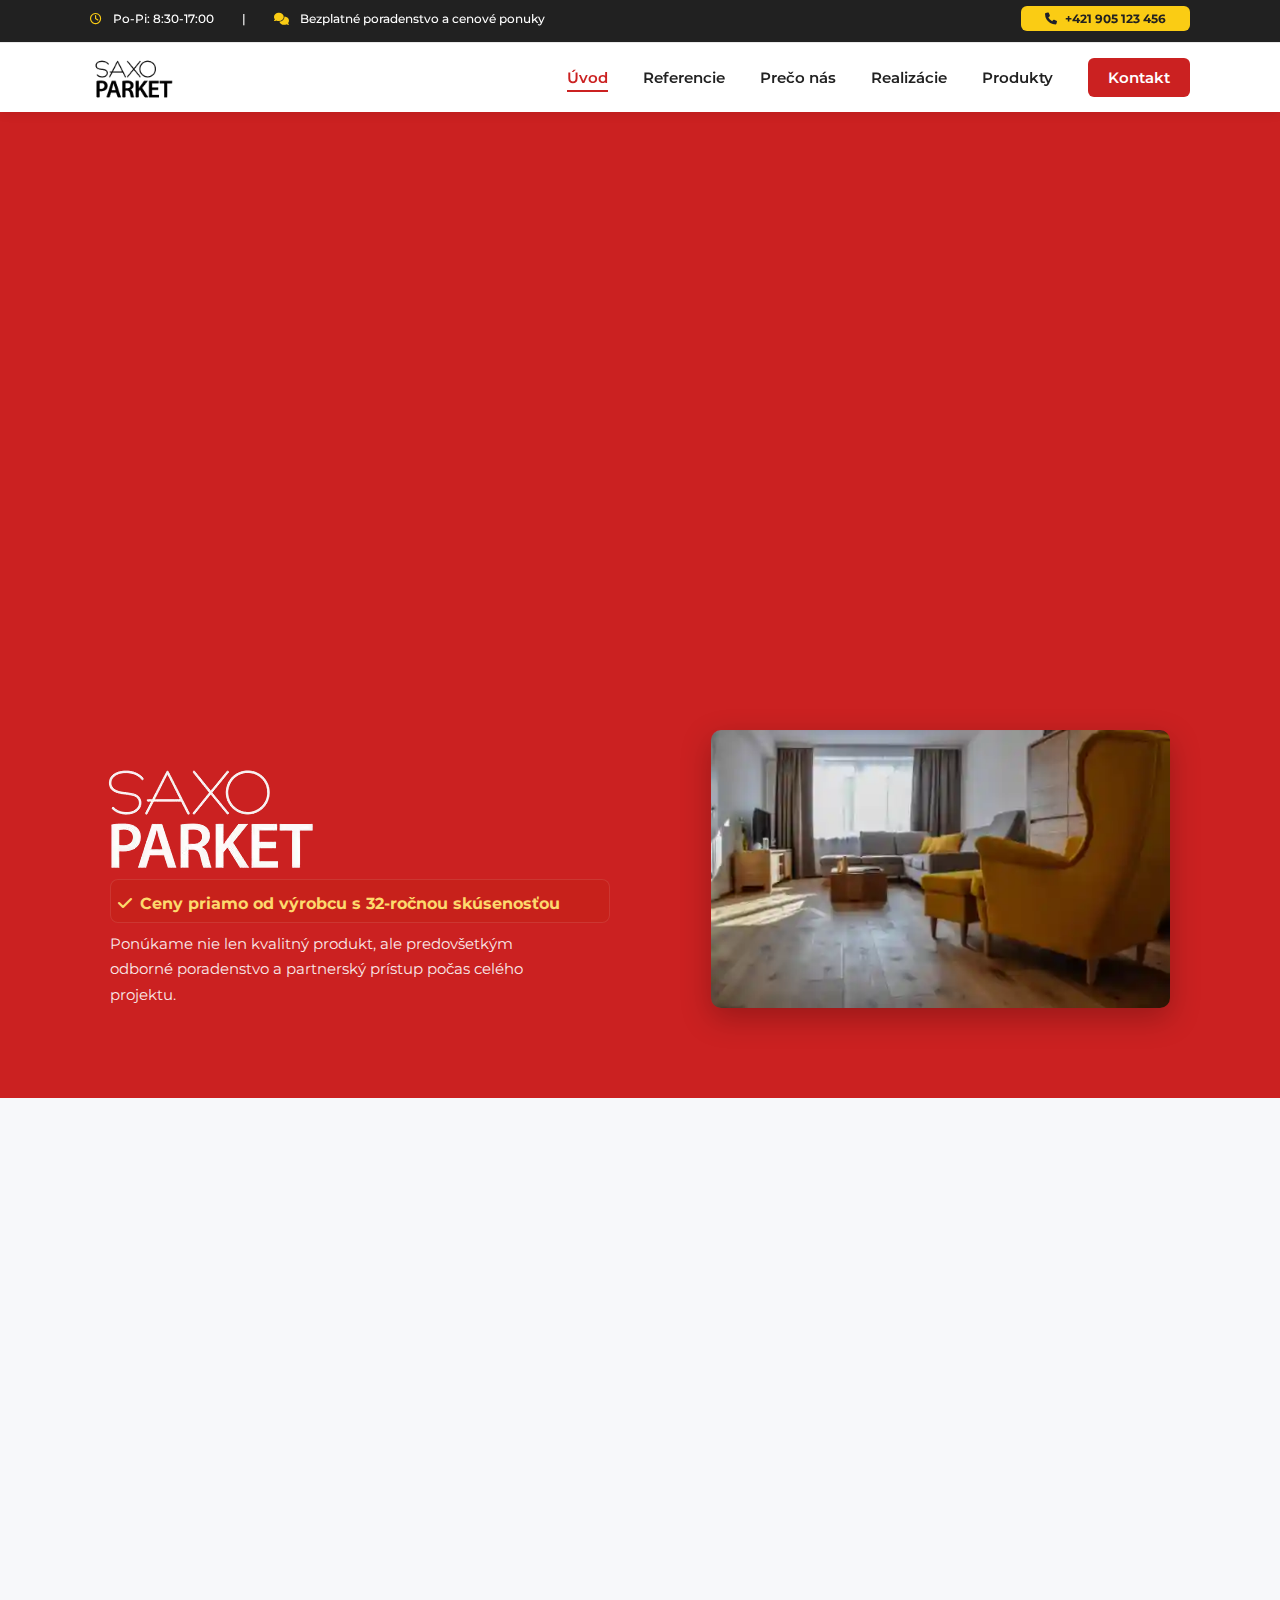
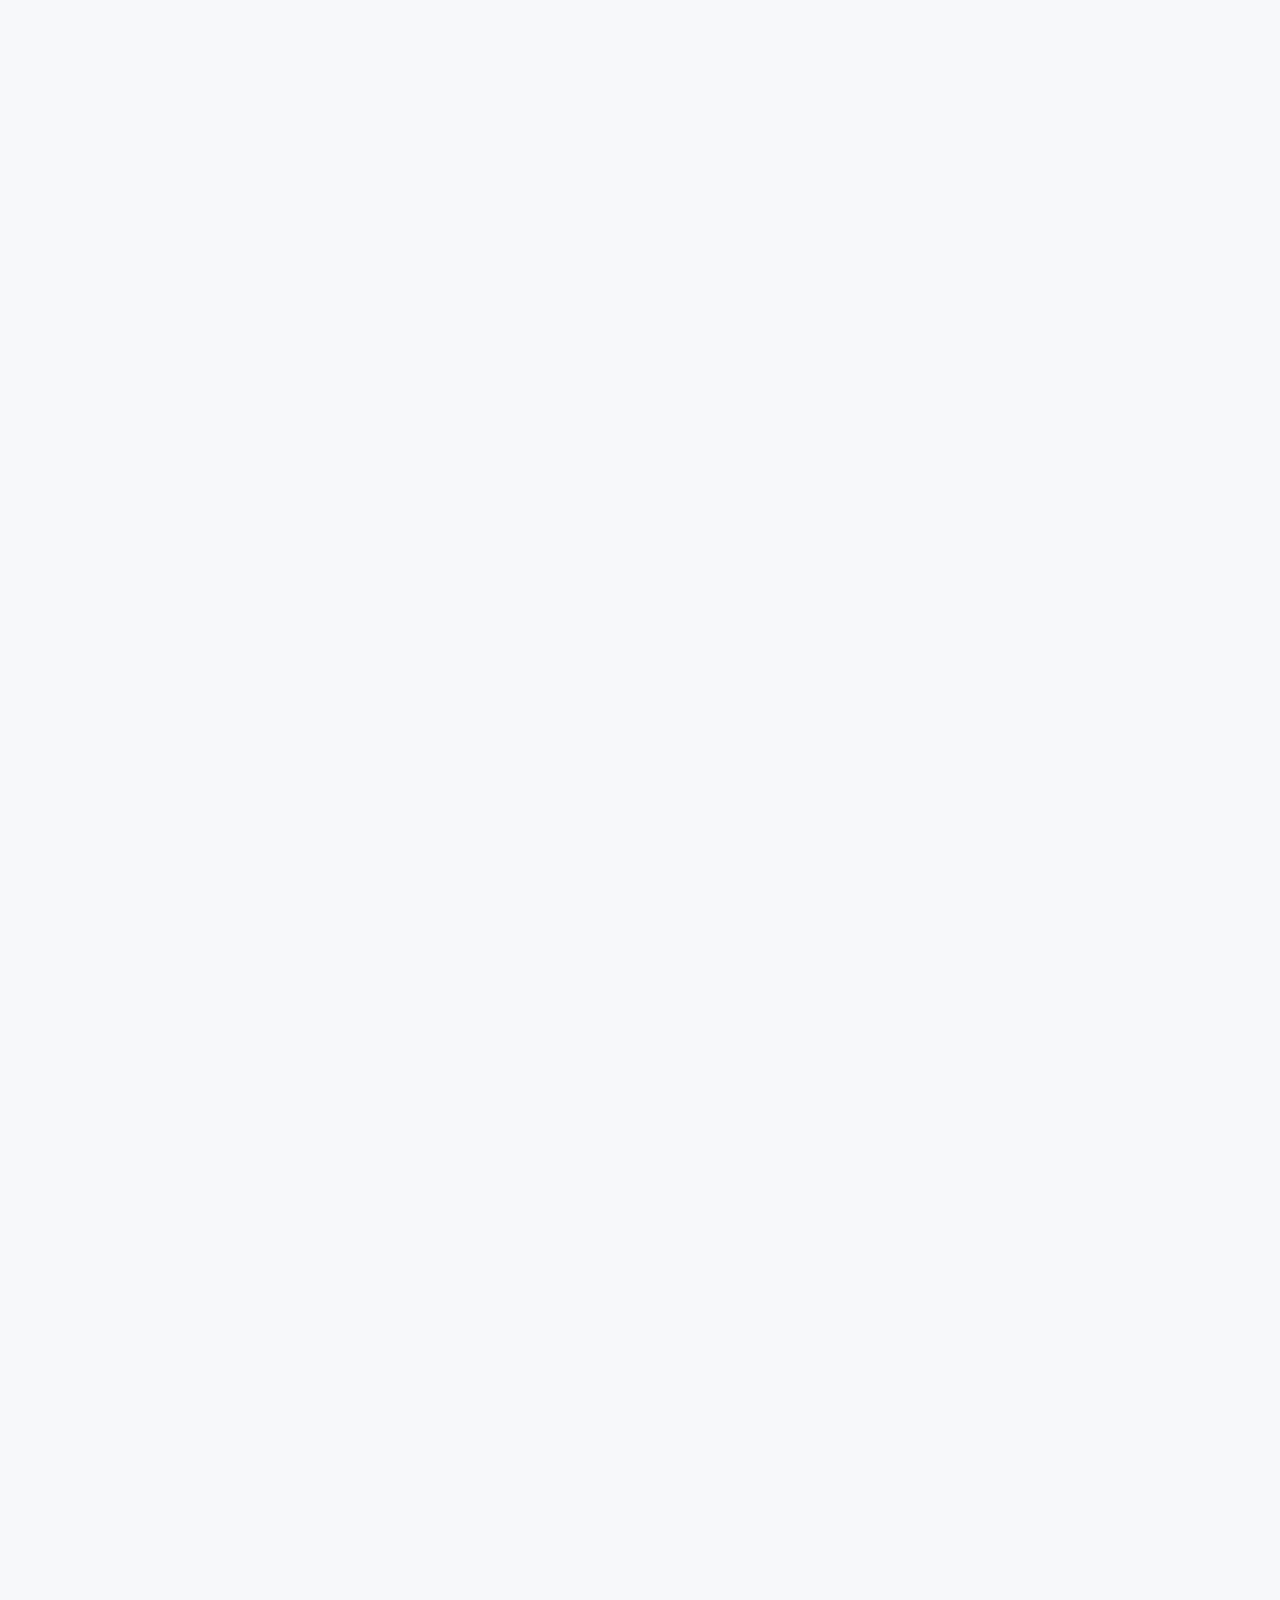
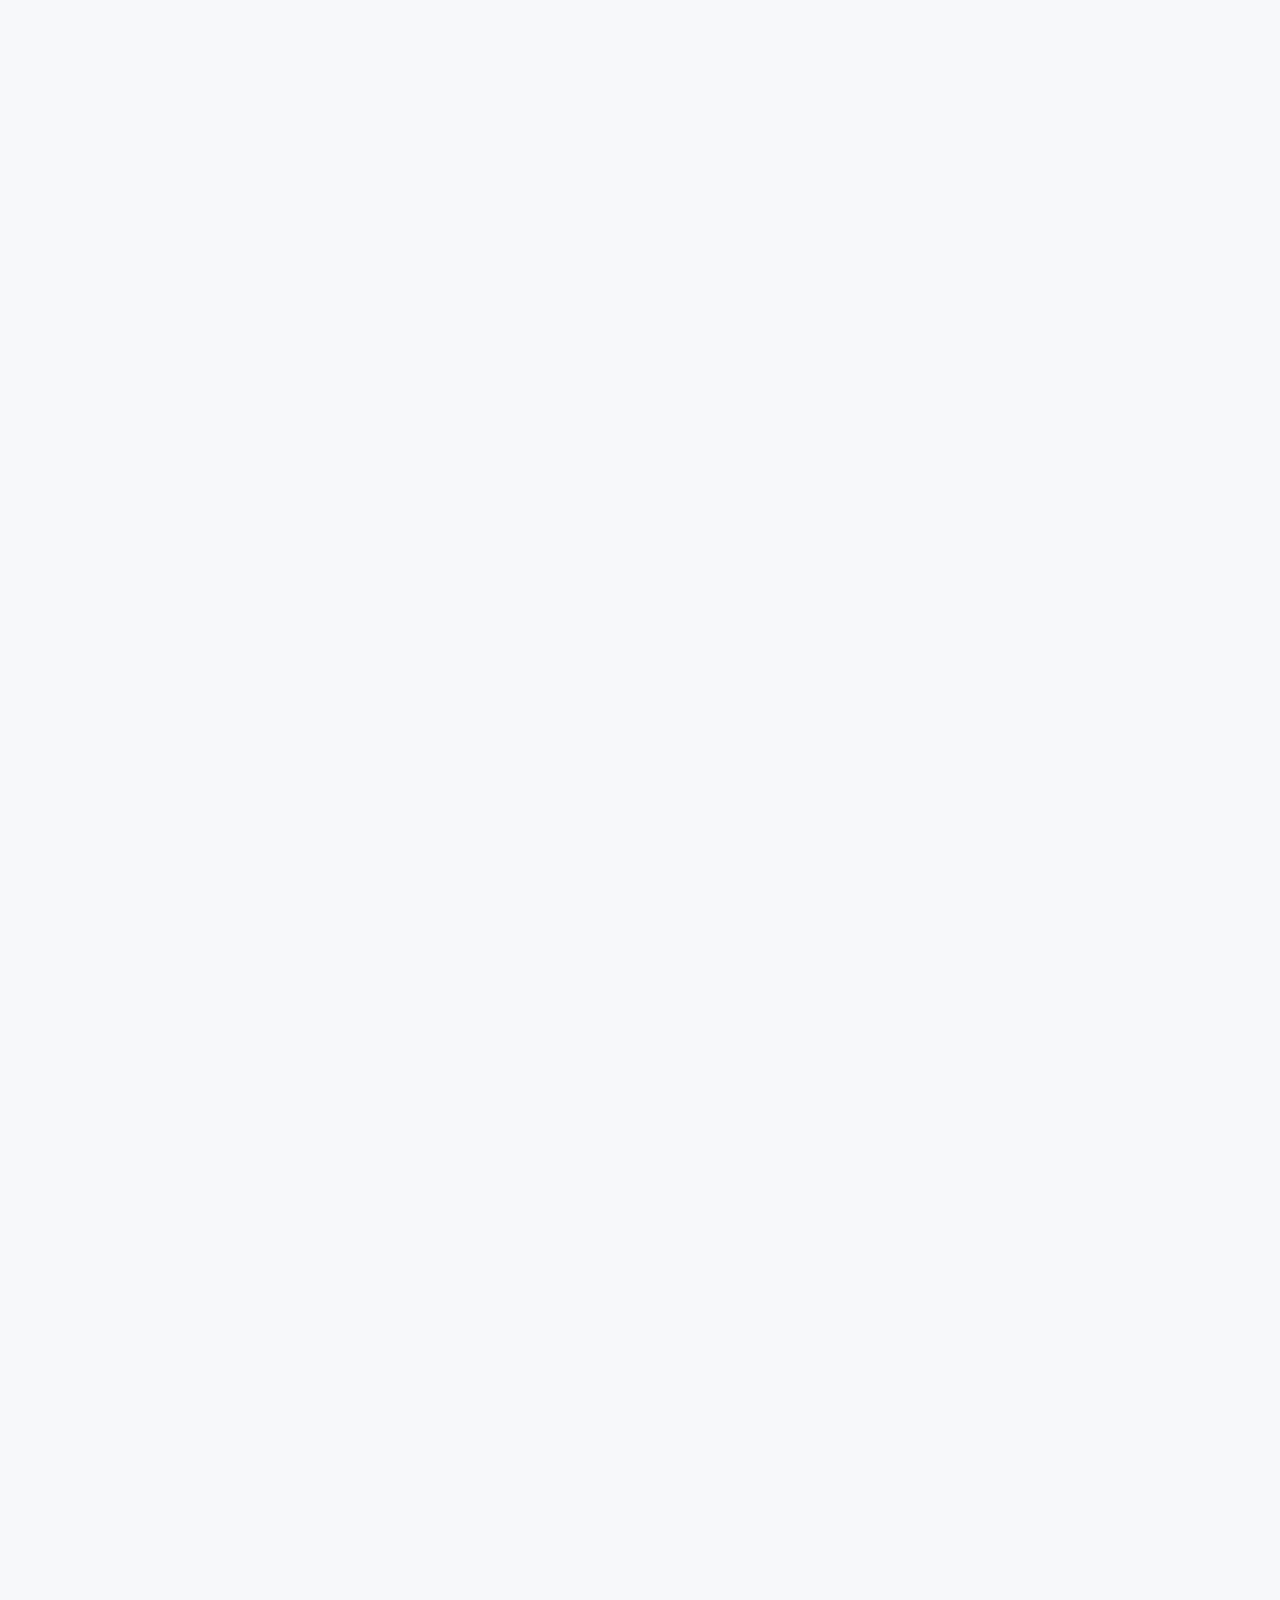
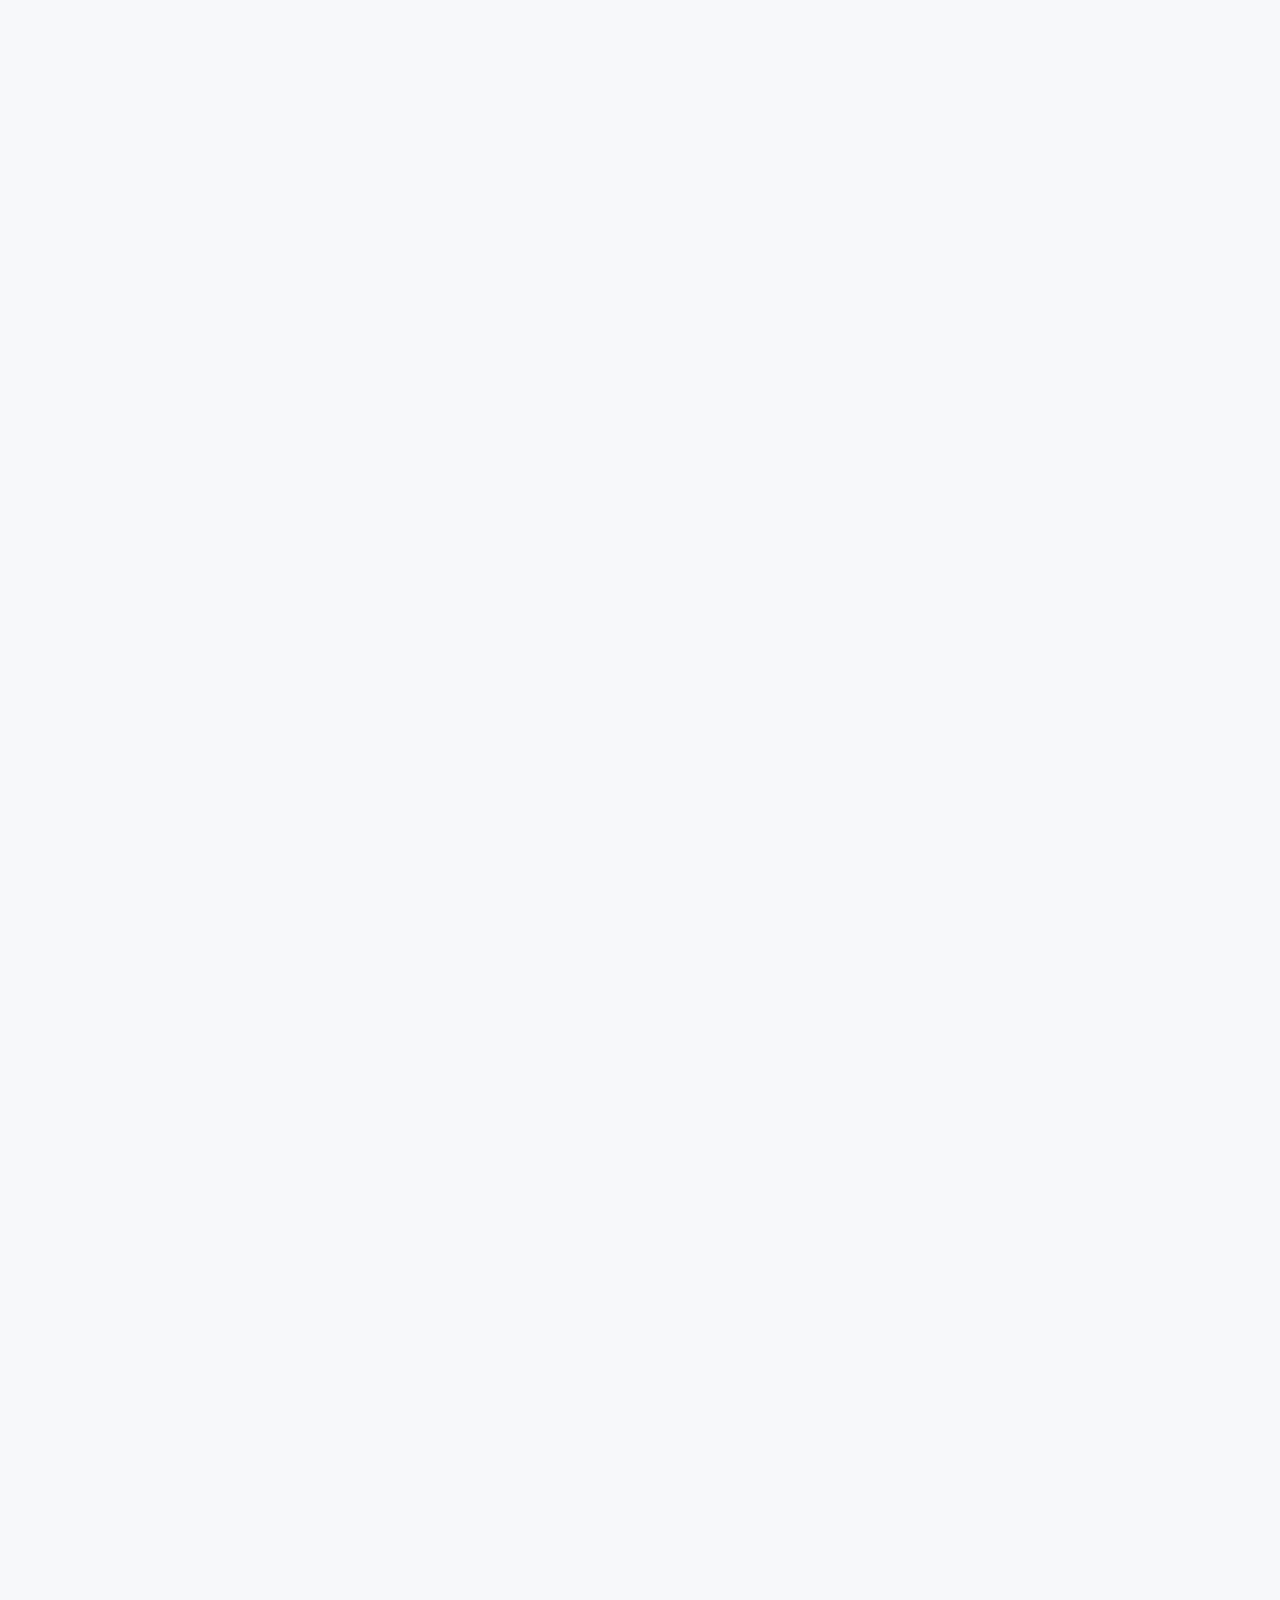
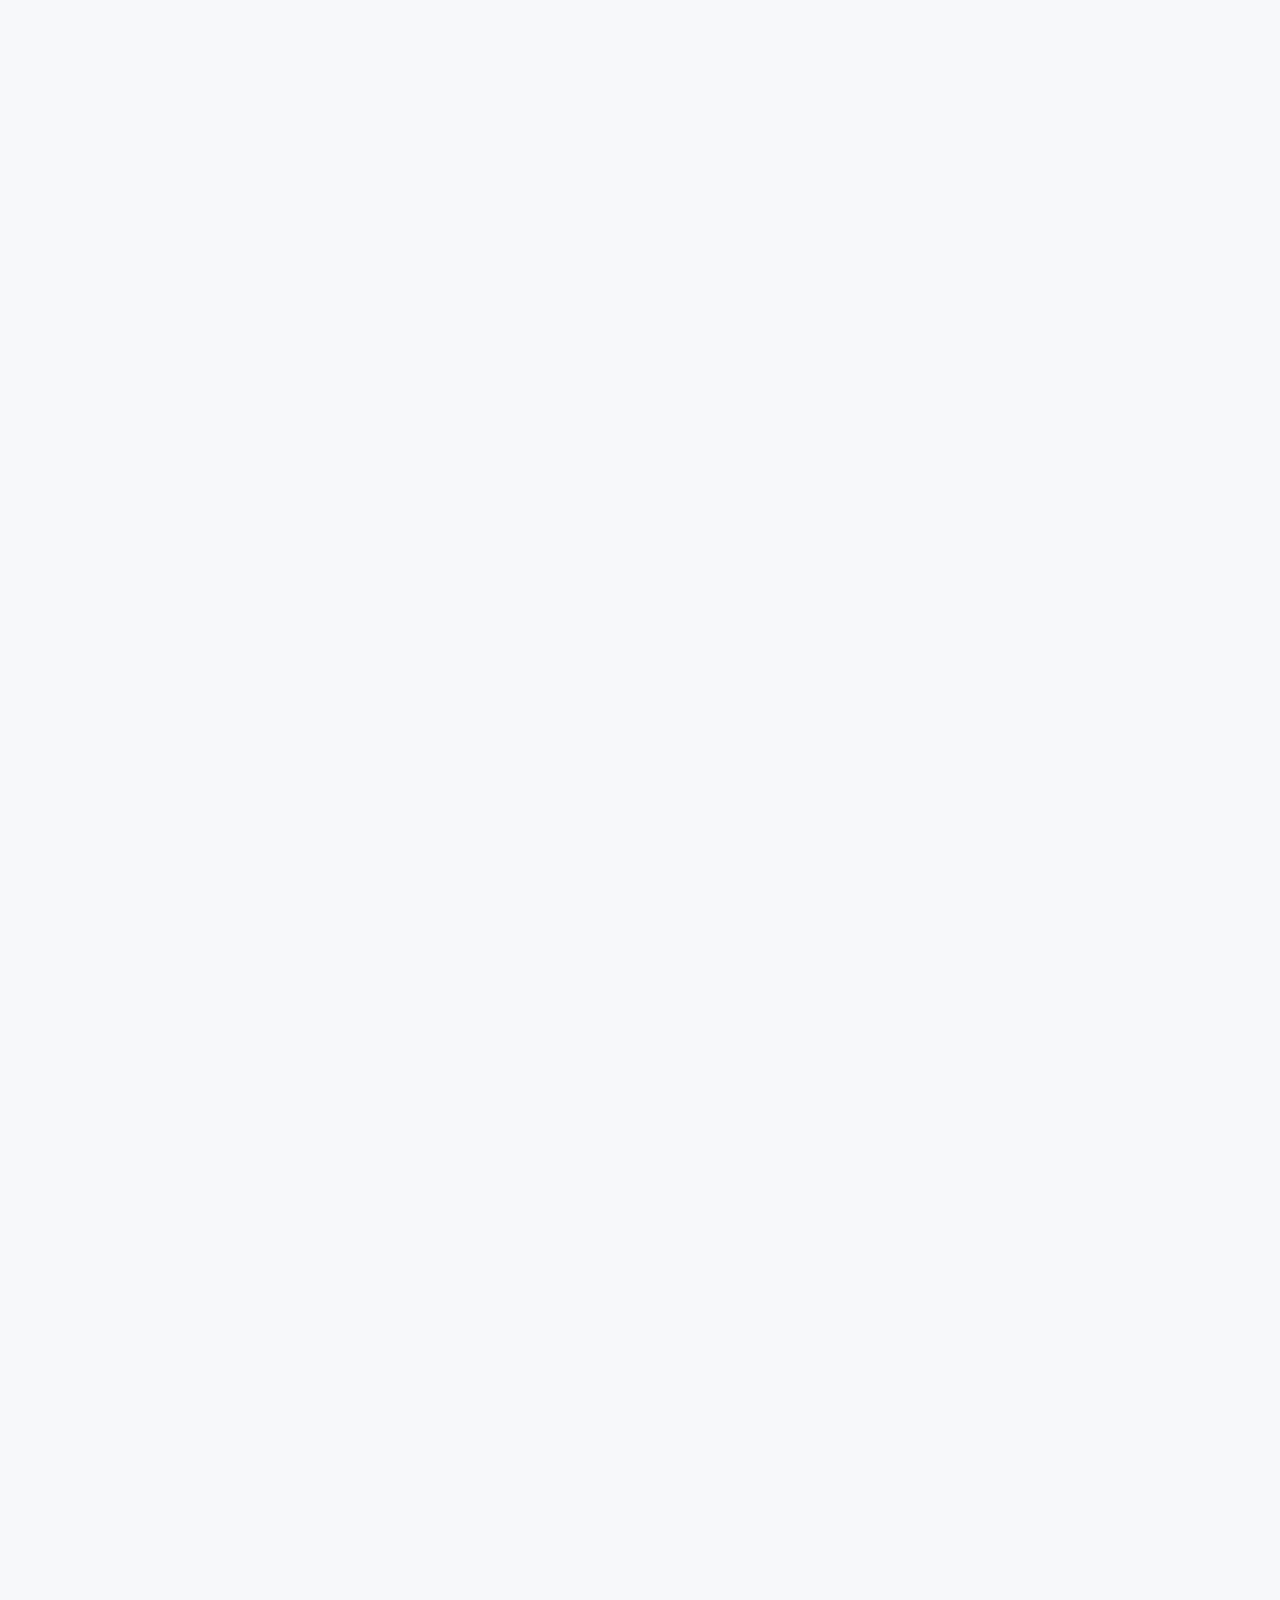
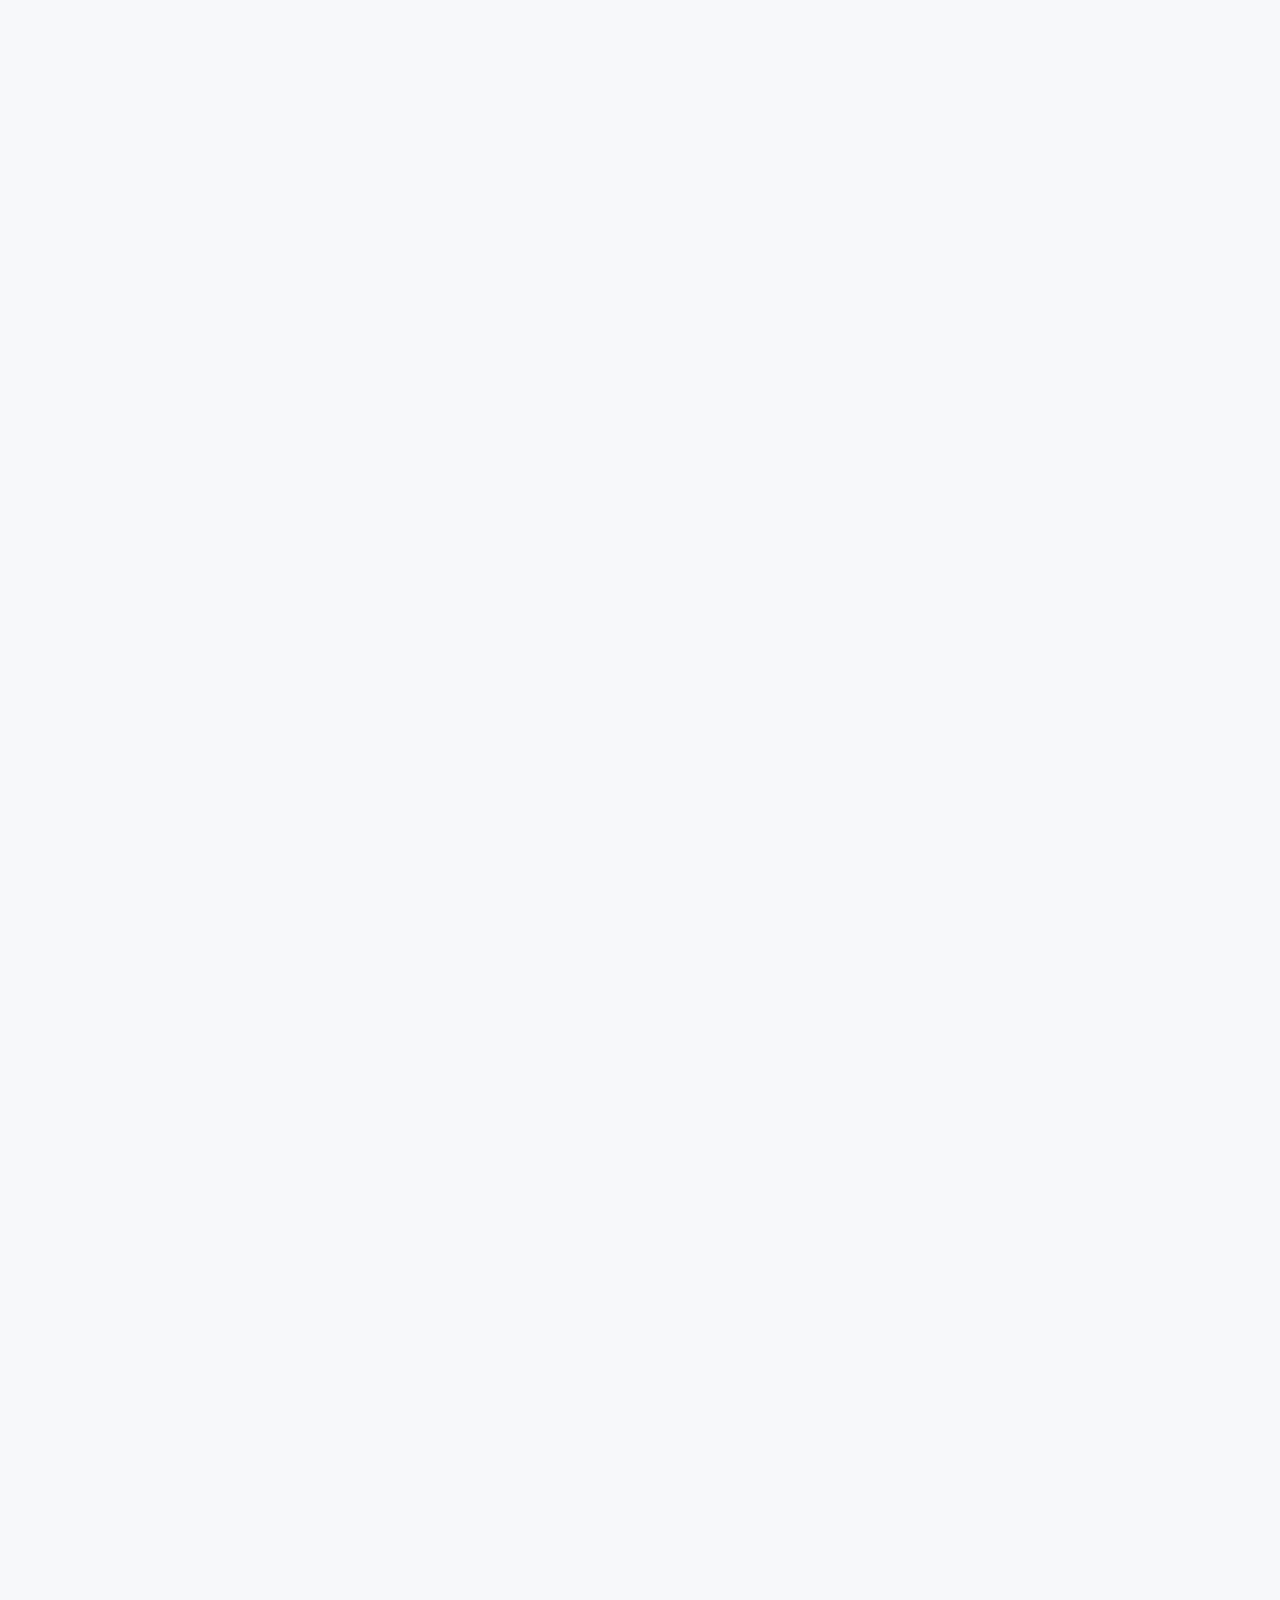
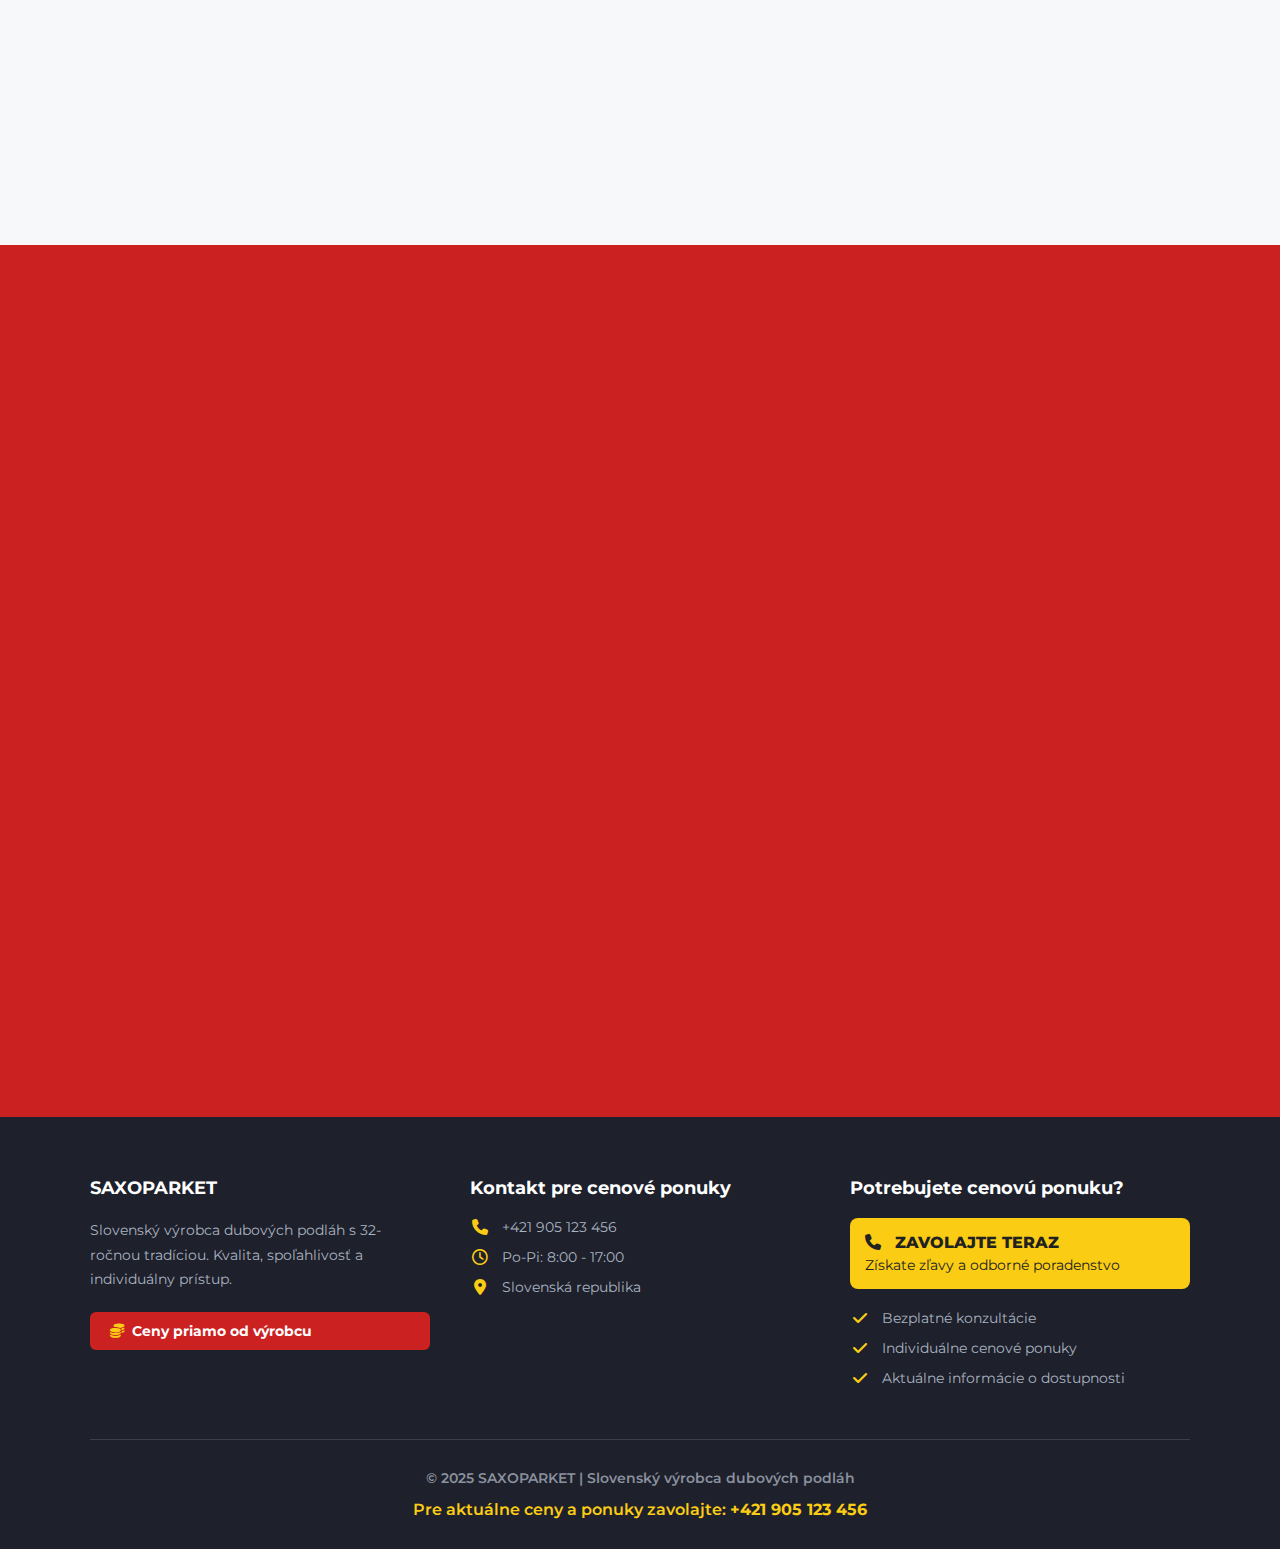
<file: index.html>
<!DOCTYPE html>
<html lang="sk">

<head>
    <meta charset="UTF-8">
    <meta name="viewport" content="width=device-width, initial-scale=1.0">
    <title>Najkvalitnejšie Dubové Podlahy</title>

    <link rel="stylesheet" href="style.css">

    <link rel="preconnect" href="https://fonts.googleapis.com">
    <link rel="preconnect" href="https://fonts.gstatic.com" crossorigin>
    <link rel="preconnect" href="https://cdnjs.cloudflare.com">
    <link rel="preload" fetchpriority="high" as="image" href="/Images/Global/saxo-removebg-preview.webp" type="image/webp">
    <link rel="preload" as="style" href="https://fonts.googleapis.com/css2?family=Montserrat:wght@400;500;600;700;800&display=swap">
    <link rel="stylesheet" href="https://fonts.googleapis.com/css2?family=Montserrat:wght@400;500;600;700;800&display=swap" media="print" onload="this.media='all'">
    <noscript><link rel="stylesheet" href="https://fonts.googleapis.com/css2?family=Montserrat:wght@400;500;600;700;800&display=swap"></noscript>

    <link rel="preload" as="style" href="https://cdnjs.cloudflare.com/ajax/libs/font-awesome/6.5.2/css/all.min.css">
    <link rel="stylesheet" href="https://cdnjs.cloudflare.com/ajax/libs/font-awesome/6.5.2/css/all.min.css" media="print" onload="this.media='all'">
    <noscript><link rel="stylesheet" href="https://cdnjs.cloudflare.com/ajax/libs/font-awesome/6.5.2/css/all.min.css"></noscript>
    <script src="https://identity.netlify.com/v1/netlify-identity-widget.js"></script>
 
</head>

<body>
    <div class="elfsight-app-ab54351c-c951-4654-9e65-296dd9f4c442" data-elsfight-app-lazy></div>
    <header class="site-header">
        <div class="top-bar">
            <div class="container">
                <div class="top-bar-left">
                    <span><i class="fa-regular fa-clock"></i> Po-Pi: 8:30-17:00</span>
                    <span>|</span>
                    <span><i class="fa-solid fa-comments"></i> Bezplatné poradenstvo a cenové ponuky</span>
                </div>
                <div class="top-bar-right">
                    <a href="tel:+421905123456" class="btn-phone-top phone">
                        <i class="fa-solid fa-phone phone-icon"></i> +421 905 123 456
                    </a>
                </div>
            </div>
        </div>
        <nav class="navbar">
            <div class="container nav-container">
                <a href="#" class="nav-logo">
                    <img src="/Images/Global/logoTmave.webp" alt="Logo firmy">
                </a>
                <ul class="nav-menu">
                     <li class="nav-header-image">
                      <a href="#"><img src="/Images/Global/logoCervene.webp" alt="Logo firmy v menu"></a>
                   </li>
                    <li class="nav-item"><a href="#hero-section" class="nav-link">Úvod</a></li>
                    <li class="nav-item"><a href="#testimonials" class="nav-link">Referencie</a></li>
                    <li class="nav-item"><a href="#why-us" class="nav-link">Prečo nás</a></li>
                    <li class="nav-item"><a href="#realizations" class="nav-link">Realizácie</a></li>
                    <li class="nav-item"><a href="#products" class="nav-link">Produkty</a></li>
                    <li class="nav-item"><a href="#final-cta" class="nav-link nav-link-cta">Kontakt</a></li>
                </ul>
                <button class="hamburger">
                    <span class="bar"></span>
                    <span class="bar"></span>
                    <span class="bar"></span>
                </button>
            </div>
        </nav>
    </header>

    <main>
        <section class="hero-section" id="hero-section">
            <div class="container">
                <div class="hero-logo">
                    <img src="/Images/Global/LogoSK.webp" alt="Logo firmy">
                </div>
                <h1>NAJKVALITNEJŠIE DUBOVÉ PODLAHY</h1>
                <p class="subtitle">Priamo od slovenského výrobcu s 32-ročnou tradíciou</p>
                <p class="description">Získajte aktuálne ceny a individuálnu ponuku priamo od výrobcu. Zavolajte nám pre najlepšie podmienky a odborné poradenstvo.</p>
                <div class="cta-box">
                    <p class="cta-title">ZAVOLAJTE PRE AKTUÁLNE CENY</p>
                    <p class="cta-subtitle">Získate cenovú ponuku na mieru a najnovšie informácie o dostupnosti</p>
                    <a href="tel:+421905123456" class="btn-phone-main">
                        <i class="fa-solid fa-phone"></i> +421 905 123 456
                    </a>
                </div>
                <div class="hero-bottom-content">
                    <div class="hero-bottom-left">
                        <div class="hero-company-logo">
                            <img src="/Images/Global/saxo-removebg-preview.webp" alt="Logo Saxo Parket">
                        </div>
                        <ul class="hero-list">
                            <li><i class="fa-solid fa-check"></i>Ceny priamo od výrobcu s 32-ročnou skúsenosťou</li>
                        </ul>
                        <p>Ponúkame nie len kvalitný produkt, ale predovšetkým odborné poradenstvo a partnerský prístup počas celého projektu.</p>
                    </div>
                    <div class="hero-bottom-right">
                        <img src="/Images/Global/sedacka.webp" alt="Obývacia izba s dubovou podlahou">
                    </div>
                </div>
            </div>
        </section>

        <section id="testimonials">
            <div class="container">
                <div class="section-tag yellow-tag fade-in-element">5-hviezdičkové hodnotenia</div>
                <h2 class="fade-in-element">Prečo nás zákazníci volajú?</h2>
                <p class="section-subtitle fade-in-element">Prečítajte si skúsenosti našich klientov s cenovými ponukami a poradenstvom.</p>
                <div class="info-alert fade-in-element">
                    <i class="fa-solid fa-phone testimonials-phone"></i> <p>Aj vy môžete získať individuálnu cenovú ponuku a odborné poradenstvo.</p>
                </div>
                <div class="testimonials-grid">
                    <div class="testimonial-card highlighted fade-in-element">
                        <div class="stars"><i class="fa-solid fa-star"></i><i class="fa-solid fa-star"></i><i class="fa-solid fa-star"></i><i class="fa-solid fa-star"></i><i class="fa-solid fa-star"></i></div>
                        <p class="testimonial-text">"Zavolal som pre cenovú ponuku a dostal perfektné poradenstvo. Ceny priamo od výrobcu sú skvelé!"</p>
                        <p class="testimonial-author">- Peter Novák</p>
                    </div>
                    <div class="testimonial-card highlighted fade-in-element">
                        <div class="stars"><i class="fa-solid fa-star"></i><i class="fa-solid fa-star"></i><i class="fa-solid fa-star"></i><i class="fa-solid fa-star"></i><i class="fa-solid fa-star"></i></div>
                        <p class="testimonial-text">"Odborné poradenstvo po telefóne mi veľmi pomohlo. Krásne dubové podlahy za výhodnú cenu."</p>
                        <p class="testimonial-author">- Mária Slobodová</p>
                    </div>
                    <div class="testimonial-card highlighted fade-in-element">
                        <div class="stars"><i class="fa-solid fa-star"></i><i class="fa-solid fa-star"></i><i class="fa-solid fa-star"></i><i class="fa-solid fa-star"></i><i class="fa-solid fa-star"></i></div>
                        <p class="testimonial-text">"32 rokov skúseností sa pozná. Individuálna ponuka presne podľa mojich potrieb."</p>
                        <p class="testimonial-author">- Ján Kováč</p>
                    </div>
                    <div class="testimonial-card highlighted fade-in-element">
                        <div class="stars"><i class="fa-solid fa-star"></i><i class="fa-solid fa-star"></i><i class="fa-solid fa-star"></i><i class="fa-solid fa-star"></i><i class="fa-solid fa-star"></i></div>
                        <p class="testimonial-text">"Rýchla cenová ponuka, aktuálne ceny a profesionálny prístup. Veľmi spokojná"</p>
                        <p class="testimonial-author">- Anna Horváthová</p>
                    </div>
                    <div class="testimonial-card highlighted fade-in-element">
                        <div class="stars"><i class="fa-solid fa-star"></i><i class="fa-solid fa-star"></i><i class="fa-solid fa-star"></i><i class="fa-solid fa-star"></i><i class="fa-solid fa-star"></i></div>
                        <p class="testimonial-text">"Ceny priamo od výrobcu sú neprekonateľné. Odporúčam zavolať po aktuálne informácie."</p>
                        <p class="testimonial-author">- Tomáš Dvorák</p>
                    </div>
                    <div class="testimonial-card highlighted fade-in-element">
                        <div class="stars"><i class="fa-solid fa-star"></i><i class="fa-solid fa-star"></i><i class="fa-solid fa-star"></i><i class="fa-solid fa-star"></i><i class="fa-solid fa-star"></i></div>
                        <p class="testimonial-text">"Bezplatné poradenstvo po telefóne a kvalitný servis. Určite odporúčam."</p>
                        <p class="testimonial-author">- Eva Procházková</p>
                    </div>
                    <div class="testimonial-card highlighted fade-in-element">
                        <div class="stars"><i class="fa-solid fa-star"></i><i class="fa-solid fa-star"></i><i class="fa-solid fa-star"></i><i class="fa-solid fa-star"></i><i class="fa-solid fa-star"></i></div>
                        <p class="testimonial-text">"Slovenská kvalita za skvelé ceny. Zavolajte si pre najlepšie podmienky!"</p>
                        <p class="testimonial-author">- Martin Čierny</p>
                    </div>
                    <div class="testimonial-card highlighted fade-in-element">
                        <div class="stars"><i class="fa-solid fa-star"></i><i class="fa-solid fa-star"></i><i class="fa-solid fa-star"></i><i class="fa-solid fa-star"></i><i class="fa-solid fa-star"></i></div>
                        <p class="testimonial-text">"Individuálna ponuka na mieru a aktuálne ceny. Krásne podlahy, ktoré vydržia roky."</p>
                        <p class="testimonial-author">- Zuzana Nováková</p>
                    </div>
                    <div class="testimonial-card highlighted fade-in-element">
                        <div class="stars"><i class="fa-solid fa-star"></i><i class="fa-solid fa-star"></i><i class="fa-solid fa-star"></i><i class="fa-solid fa-star"></i><i class="fa-solid fa-star"></i></div>
                        <p class="testimonial-text">"Partnerský prístup a kvalitný materiál. Cenová ponuka bola presne to, čo som potreboval."</p>
                        <p class="testimonial-author">- Michal Svoboda</p>
                    </div>
                     <div class="testimonial-card highlighted fade-in-element">
                        <div class="stars"><i class="fa-solid fa-star"></i><i class="fa-solid fa-star"></i><i class="fa-solid fa-star"></i><i class="fa-solid fa-star"></i><i class="fa-solid fa-star"></i></div>
                        <p class="testimonial-text">"Dubové podlahy sú nádherné. Aktuálne informácie o dostupnosti mi veľmi pomohli."</p>
                        <p class="testimonial-author">- Katarína Varga</p>
                    </div>
                </div>
                <div class="cta-box-red fade-in-element">
                    <h3>Chcete rovnakú spokojnosť?</h3>
                    <p>Zavolajte pre vašu individuálnu cenovú ponuku.</p>
                    <a href="tel:+421905123456" class="btn-phone-cta btn-phone-main">
                        <i class="fa-solid fa-phone"></i> +421 905 123 456
                    </a>
                </div>
            </div>
        </section>

        <section id="why-us">
            <div class="container">
                <div class="section-tag red-tag fade-in-element">32 rokov vo výrobe dubových podláh</div>
                <h2 class="fade-in-element">Prečo nás kontaktovať?</h2>
                <p class="section-subtitle fade-in-element">Získajte všetko, čo potrebujete pre váš projekt na jednom mieste.</p>
                <div class="info-banner-yellow fade-in-element">
                    <i class="fa-solid fa-phone info-phone"></i><p>Zavolajte pre aktuálne ceny a dostupnosť materiálu.</p>
                </div>
                <div class="features-grid">
                    <div class="feature-card fade-in-element">
                        <div class="feature-heading">
                            <div class="icon-background"><i class="fa-solid fa-coins"></i></div>
                            <h4>Aktuálne ceny priamo od výrobcu</h4>
                        </div>
                        <p class="feature-description">Získajte najlepšie ceny bez sprostredkovateľov. Zavolajte pre aktuálne cenové ponuky.</p>
                    </div>
                    <div class="feature-card fade-in-element">
                        <div class="feature-heading">
                            <div class="icon-background"><i class="fa-solid fa-clipboard-list"></i></div>
                            <h4>Individuálne cenové ponuky</h4>
                        </div>
                        <p class="feature-description">Cenová ponuka na mieru podľa vašich potrieb a rozsahu projektu.</p>
                    </div>
                    <div class="feature-card fade-in-element">
                        <div class="feature-heading">
                            <div class="icon-background"><i class="fa-solid fa-chalkboard-user"></i></div>
                            <h4>Odborné poradenstvo ZDARMA</h4>
                        </div>
                        <p class="feature-description">Bezplatné poradenstvo s expertom na dubové podlahy s 32-ročnou skúsenosťou.</p>
                    </div>
                    <div class="feature-card fade-in-element">
                        <div class="feature-heading">
                            <div class="icon-background"><i class="fa-solid fa-house-flag"></i></div>
                            <h4>Výroba na Slovensku</h4>
                        </div>
                        <p class="feature-description">Slovenský výrobca s tradíciou a kontrolou kvality každého kusu.</p>
                    </div>
                    <div class="feature-card fade-in-element">
                        <div class="feature-heading">
                            <div class="icon-background"><i class="fa-solid fa-phone"></i></div>
                            <h4>Aktuálne informácie o dostupnosti</h4>
                        </div>
                        <p class="feature-description">Zavolajte pre najnovšie informácie o dostupnosti materiálu a termínoch.</p>
                    </div>
                    <div class="feature-card fade-in-element">
                        <div class="feature-heading">
                            <div class="icon-background"><i class="fa-solid fa-ruler-combined"></i></div>
                            <h4>Výroba na mieru</h4>
                        </div>
                        <p class="feature-description">Možnosť výroby podľa špecifických požiadaviek - formát, povrch, odtieň.</p>
                    </div>
                </div>
                <div class="cta-box-red fade-in-element">
                    <h3>Potrebujete viac informácií?</h3>
                    <p>Zavolajte nám pre exkluzívne ceny a odborné poradenstvo.</p>
                    <a href="tel:+421905123456" class="btn-phone-cta btn-phone-main">
                        <i class="fa-solid fa-phone"></i> +421 905 123 456
                    </a>
                </div>
            </div>
        </section>

        <section id="realizations">
            <div class="container">
                <h2 class="fade-in-element">Naše realizácie</h2>
                <p class="section-subtitle fade-in-element">Pozrite si ukážky našich dokončených projektov</p>
                <div class="contact-banner fade-in-element">
                    <a href="tel:+421905123456">
                        <i class="fa-solid fa-phone realizations-phone"></i>
                        <p>Zavolajte pre bezplatnú obhliadku: <strong>+421 905 123 456</strong></p>
                    </a>
                </div>
                <div class="realizations-grid">
                    <div class="realization-card fade-in-element">
                        <img src="/Images/Realizacie/realizacia1.webp" loading="lazy" alt="Moderný obývací priestor">
                        <div class="card-content">
                            <h4>Moderný obývací priestor</h4>
                            <p>Dubové podlahy v priestrannom salóny</p>
                            <a href="tel:+421905123456" class="btn-card">Zavolať pre podobný projekt</a>
                        </div>
                    </div>
                    <div class="realization-card fade-in-element">
                        <img src="/Images/Realizacie/realizacia2.webp" loading="layz" alt=" Elegantná spálňa">
                        <div class="card-content">
                            <h4>Elegantná spálňa</h4>
                            <p>Tmavý dubový parketový s matným povrchom</p>
                            <a href="tel:+421905123456" class="btn-card">Zavolať pre podobný projekt</a>
                        </div>
                    </div>
                    <div class="realization-card fade-in-element">
                        <img src="/Images/Realizacie/realizacia3.webp" loading="lazy" alt="Priestranná kuchyňa">
                        <div class="card-content">
                            <h4>Priestranná kuchyňa</h4>
                            <p>Svetlé dubové podlahy odolné voči vode a vlhkosti</p>
                            <a href="tel:+421905123456" class="btn-card">Zavolať pre podobný projekt</a>
                        </div>
                    </div>
                    <div class="realization-card fade-in-element">
                        <img src="/Images/Realizacie/realizacia4.webp" loading="lazy" alt="Reprezentačná chodba">
                        <div class="card-content">
                            <h4>Reprezentačná chodba</h4>
                            <p>Klasický dubový parketový vzor s leskom</p>
                            <a href="tel:+421905123456" class="btn-card">Zavolať pre podobný projekt</a>
                        </div>
                    </div>
                    <div class="realization-card fade-in-element">
                        <img src="/Images/Realizacie/realizacia5.webp" loading="lazy" alt="Útulná jedáleň">
                        <div class="card-content">
                            <h4>Útulná jedáleň</h4>
                            <p>Masívny dubový stôl s pomedenou s kresbou</p>
                            <a href="tel:+421905123456" class="btn-card">Zavolať pre podobný projekt</a>
                        </div>
                    </div>
                    <div class="realization-card fade-in-element">
                        <img src="/Images/Realizacie/detskaIzba.webp" loading="lazy" alt="detskáIzba">
                        <div class="card-content">
                            <h4>Útulná jedáleň</h4>
                            <p>Masívny dubový stôl s pomedenou s kresbou</p>
                            <a href="tel:+421905123456" class="btn-card">Zavolať pre podobný projekt</a>
                        </div>
                   </div>
                    <div class="realization-card fade-in-element">
                        <img src="/Images/Realizacie/jedalen.webp" loading="lazy" alt="jedáleň">
                        <div class="card-content">
                            <h4>Útulná jedáleň</h4>
                            <p>Masívny dubový stôl s pomedenou s kresbou</p>
                            <a href="tel:+421905123456" class="btn-card">Zavolať pre podobný projekt</a>
                        </div>
                   </div>
                    <div class="realization-card fade-in-element">
                        <img src="/Images/Realizacie/jedalen2.webp" loading="lazy" alt="jedáleň">
                        <div class="card-content">
                            <h4>Útulná jedáleň</h4>
                            <p>Masívny dubový stôl s pomedenou s kresbou</p>
                            <a href="tel:+421905123456" class="btn-card">Zavolať pre podobný projekt</a>
                        </div>
                   </div>
                    <div class="realization-card fade-in-element">
                        <img src="/Images/Realizacie/jedalen3.webp" loading="lazy" alt="jedáleň">
                        <div class="card-content">
                            <h4>Útulná jedáleň</h4>
                            <p>Masívny dubový stôl s pomedenou s kresbou</p>
                            <a href="tel:+421905123456" class="btn-card">Zavolať pre podobný projekt</a>
                        </div>
                   </div>
                    <div class="realization-card fade-in-element">
                        <img src="/Images/Realizacie/jedalen4.webp" loading="lazy" alt="jedáleň">
                        <div class="card-content">
                            <h4>Útulná jedáleň</h4>
                            <p>Masívny dubový stôl s pomedenou s kresbou</p>
                            <a href="tel:+421905123456" class="btn-card">Zavolať pre podobný projekt</a>
                        </div>
                   </div>
                    <div class="realization-card fade-in-element">
                        <img src="/Images/Realizacie/kuchynaprevadzka.webp" loading="lazy" alt="obchod">
                        <div class="card-content">
                            <h4>Útulná jedáleň</h4>
                            <p>Masívny dubový stôl s pomedenou s kresbou</p>
                            <a href="tel:+421905123456" class="btn-card">Zavolať pre podobný projekt</a>
                        </div>
                   </div>
                    <div class="realization-card fade-in-element">
                        <img src="/Images/Realizacie/kuchynasjedalnou2.webp" loading="lazy" alt="kuchyňa s jedálňou">
                        <div class="card-content">
                            <h4>Útulná jedáleň</h4>
                            <p>Masívny dubový stôl s pomedenou s kresbou</p>
                            <a href="tel:+421905123456" class="btn-card">Zavolať pre podobný projekt</a>
                        </div>
                   </div>
                        <div class="realization-card fade-in-element">
                        <img src="/Images/Realizacie/kuchynasjedalnou3.webp" loading="lazy" alt="kuchyňa s jedálňou">
                        <div class="card-content">
                            <h4>Útulná jedáleň</h4>
                            <p>Masívny dubový stôl s pomedenou s kresbou</p>
                            <a href="tel:+421905123456" class="btn-card">Zavolať pre podobný projekt</a>
                        </div>
                   </div>
                    <div class="realization-card fade-in-element">
                        <img src="/Images/Realizacie/kuchynasobyvackou.webp" loading="lazy" alt="kuchyňa s obývačkou">
                        <div class="card-content">
                            <h4>Útulná jedáleň</h4>
                            <p>Masívny dubový stôl s pomedenou s kresbou</p>
                            <a href="tel:+421905123456" class="btn-card">Zavolať pre podobný projekt</a>
                        </div>
                   </div>
                   
                   <div class="realization-card fade-in-element">
                        <img src="/Images/Realizacie/modernaObyvacka.webp" loading="lazy" alt="moderná obývačka">
                        <div class="card-content">
                            <h4>Útulná jedáleň</h4>
                            <p>Masívny dubový stôl s pomedenou s kresbou</p>
                            <a href="tel:+421905123456" class="btn-card">Zavolať pre podobný projekt</a>
                        </div>
                   </div>
                   <div class="realization-card fade-in-element">
                        <img src="/Images/Realizacie/obyvacka.webp" loading="lazy" alt="obývačka">
                        <div class="card-content">
                            <h4>Útulná jedáleň</h4>
                            <p>Masívny dubový stôl s pomedenou s kresbou</p>
                            <a href="tel:+421905123456" class="btn-card">Zavolať pre podobný projekt</a>
                        </div>
                   </div>
                   <div class="realization-card fade-in-element">
                        <img src="/Images/Realizacie/obyvacka1.webp" loading="lazy" alt="obývačka1">
                        <div class="card-content">
                            <h4>Útulná jedáleň</h4>
                            <p>Masívny dubový stôl s pomedenou s kresbou</p>
                            <a href="tel:+421905123456" class="btn-card">Zavolať pre podobný projekt</a>
                        </div>
                   </div>
                   
                   <div class="realization-card fade-in-element">
                        <img src="/Images/Realizacie/obyvacka4.webp" loading="lazy" alt="obývačka">
                        <div class="card-content">
                            <h4>Útulná jedáleň</h4>
                            <p>Masívny dubový stôl s pomedenou s kresbou</p>
                            <a href="tel:+421905123456" class="btn-card">Zavolať pre podobný projekt</a>
                        </div>
                   </div>
                   <div class="realization-card fade-in-element">
                        <img src="/Images/Realizacie/obyvackaskuchynou.webp" loading="lazy" alt="obývačka s kuchyňou">
                        <div class="card-content">
                            <h4>Útulná jedáleň</h4>
                            <p>Masívny dubový stôl s pomedenou s kresbou</p>
                            <a href="tel:+421905123456" class="btn-card">Zavolať pre podobný projekt</a>
                        </div>
                   </div>
                   <div class="realization-card fade-in-element">
                        <img src="/Images/Realizacie/podlahabyt.webp" loading="lazy" alt="podlaha v byte">
                        <div class="card-content">
                            <h4>Útulná jedáleň</h4>
                            <p>Masívny dubový stôl s pomedenou s kresbou</p>
                            <a href="tel:+421905123456" class="btn-card">Zavolať pre podobný projekt</a>
                        </div>
                   </div>
                   <div class="realization-card fade-in-element">
                        <img src="/Images/Realizacie/podlahakuchyna.webp"loading="lazy" alt="podlaha v kuchyni">
                        <div class="card-content">
                            <h4>Útulná jedáleň</h4>
                            <p>Masívny dubový stôl s pomedenou s kresbou</p>
                            <a href="tel:+421905123456" class="btn-card">Zavolať pre podobný projekt</a>
                        </div>
                   </div>
                   <div class="realization-card fade-in-element">
                        <img src="/Images/Realizacie/podlahakuchyna2.webp"loading="lazy" alt="podlaha v kuchyni">
                        <div class="card-content">
                            <h4>Útulná jedáleň</h4>
                            <p>Masívny dubový stôl s pomedenou s kresbou</p>
                            <a href="tel:+421905123456" class="btn-card">Zavolať pre podobný projekt</a>
                        </div>
                   </div>
                   <div class="realization-card fade-in-element">
                        <img src="/Images/Realizacie/podlahaobyvacka.webp" loading="lazy"alt="podlaha v obývačke">
                        <div class="card-content">
                            <h4>Útulná jedáleň</h4>
                            <p>Masívny dubový stôl s pomedenou s kresbou</p>
                            <a href="tel:+421905123456" class="btn-card">Zavolať pre podobný projekt</a>
                        </div>
                   </div>
                   <div class="realization-card fade-in-element">
                        <img src="/Images/Realizacie/podlahastena.webp" loading="lazy" alt="podlaha a stena">
                        <div class="card-content">
                            <h4>Útulná jedáleň</h4>
                            <p>Masívny dubový stôl s pomedenou s kresbou</p>
                            <a href="tel:+421905123456" class="btn-card">Zavolať pre podobný projekt</a>
                        </div>
                   </div>
                   <div class="realization-card fade-in-element">
                        <img src="/Images/Realizacie/spalna.webp" loading="lazy" alt="spálňa">
                        <div class="card-content">
                            <h4>Útulná jedáleň</h4>
                            <p>Masívny dubový stôl s pomedenou s kresbou</p>
                            <a href="tel:+421905123456" class="btn-card">Zavolať pre podobný projekt</a>
                        </div>
                   </div>
                   <div class="realization-card fade-in-element">
                        <img src="/Images/Realizacie/stol.webp" loading="lazy" alt="stôl">
                        <div class="card-content">
                            <h4>Útulná jedáleň</h4>
                            <p>Masívny dubový stôl s pomedenou s kresbou</p>
                            <a href="tel:+421905123456" class="btn-card">Zavolať pre podobný projekt</a>
                        </div>
                   </div>
                   <div class="realization-card fade-in-element">
                        <img src="/Images/Realizacie/svadobnyAtelier.webp" loading="lazy" alt="svadobný ateliér">
                        <div class="card-content">
                            <h4>Útulná jedáleň</h4>
                            <p>Masívny dubový stôl s pomedenou s kresbou</p>
                            <a href="tel:+421905123456" class="btn-card">Zavolať pre podobný projekt</a>
                        </div>
                   </div>
                </div>
              </div>
        </section>

        <section id="products">
            <div class="container">
                <h2 class="fade-in-element">Naše typy dubových podláh</h2>
                <p class="section-subtitle fade-in-element">Vyberte si z našej širokej ponuky odtieňov a povrchových úprav</p>
                <div class="products-grid">
                    <div class="product-card fade-in-element">
                        <div class="product-image-wrapper">
                            <img src="/Images/Podlahy/Antik.webp" loading="lazy" alt="Podlaha Antik">
                            <span class="product-tag">Antik</span>
                        </div>
                        <div class="card-content">
                            <p>Tmavý elegantný odtieň s výraznou kresbou dreva.</p>
                            <a href="tel:+421905123456" class="btn-card">Zavolať pre cenu</a>
                        </div>
                    </div>
                    <div class="product-card fade-in-element">
                        <div class="product-image-wrapper">
                            <img src="/Images/Podlahy/PodlahaBiela.webp" loading="lazy" alt="podlaha Biela">
                            <span class="product-tag">Biela</span>
                        </div>
                        <div class="card-content">
                            <p>Svetlý moderný odtieň pre svetlé interiéry.</p>
                            <a href="tel:+421905123456" class="btn-card">Zavolať pre cenu</a>
                        </div>
                    </div>
                    <div class="product-card fade-in-element">
                        <div class="product-image-wrapper">
                            <img src="/Images/Podlahy/Prirodna.webp" loading="lazy" alt="Podlaha Prírodná">
                            <span class="product-tag">Prírodná</span>
                        </div>
                        <div class="card-content">
                            <p>Klasický prírodný odtieň s rustikálnymi prvkami.</p>
                            <a href="tel:+421905123456" class="btn-card">Zavolať pre cenu</a>
                        </div>
                    </div>
                     <div class="product-card fade-in-element">
                        <div class="product-image-wrapper">
                            <img src="/Images/Podlahy/PrirodnaSuk.webp" loading="lazy" alt="Podlaha Prírodná s charakterickými sukami">
                            <span class="product-tag">Prírodná</span>
                        </div>
                        <div class="card-content">
                            <p>Prírodný odtieň s dodatočnou úpravou olejom.</p>
                            <a href="tel:+421905123456" class="btn-card">Zavolať pre cenu</a>
                        </div>
                    </div>
                     <div class="product-card fade-in-element">
                        <div class="product-image-wrapper">
                            <img src="/Images/Podlahy/Grafit.webp" loading="lazy" alt="Podlaha Grafit">
                            <span class="product-tag">Grafit</span>
                        </div>
                        <div class="card-content">
                            <p>Prírodný odtieň s dodatočnou úpravou olejom.</p>
                            <a href="tel:+421905123456" class="btn-card">Zavolať pre cenu</a>
                        </div>
                    </div>

                     <div class="product-card fade-in-element">
                        <div class="product-image-wrapper">
                            <img src="/Images/Podlahy/Konak.webp" loading="lazy" alt="Podlaha koňak">
                            <span class="product-tag">Koňak</span>
                        </div>
                        <div class="card-content">
                            <p>Prírodný odtieň s dodatočnou úpravou olejom.</p>
                            <a href="tel:+421905123456" class="btn-card">Zavolať pre cenu</a>
                        </div>
                    </div>

                     <div class="product-card fade-in-element">
                        <div class="product-image-wrapper">
                            <img src="/Images/Podlahy/Med.webp"loading="lazy" alt="Podlaha med">
                            <span class="product-tag">Podlaha med</span>
                        </div>
                        <div class="card-content">
                            <p>Prírodný odtieň s dodatočnou úpravou olejom.</p>
                            <a href="tel:+421905123456" class="btn-card">Zavolať pre cenu</a>
                        </div>
                    </div>


                     <div class="product-card fade-in-element">
                        <div class="product-image-wrapper">
                            <img src="/Images/Podlahy/Prirodna3.jpg" loading="lazy" alt="Podlaha prírodná">
                            <span class="product-tag">Prírodná</span>
                        </div>
                        <div class="card-content">
                            <p>Prírodný odtieň s dodatočnou úpravou olejom.</p>
                            <a href="tel:+421905123456" class="btn-card">Zavolať pre cenu</a>
                        </div>
                    </div>

                     <div class="product-card fade-in-element">
                        <div class="product-image-wrapper">
                            <img src="/Images/Podlahy/PrirodnaTrojlamela.webp" loading="lazy" alt="Podlaha prírodná trojlamela">
                            <span class="product-tag">Prírodná trojlamela</span>
                        </div>
                        <div class="card-content">
                            <p>Prírodný odtieň s dodatočnou úpravou olejom.</p>
                            <a href="tel:+421905123456" class="btn-card">Zavolať pre cenu</a>
                        </div>
                    </div>

                     <div class="product-card fade-in-element">
                        <div class="product-image-wrapper">
                            <img src="/Images/Podlahy/PrirodnaCista.webp" loading="lazy" alt="Podlaha prírodná">
                            <span class="product-tag">Prírodná</span>
                        </div>
                        <div class="card-content">
                            <p>Prírodný odtieň s dodatočnou úpravou olejom.</p>
                            <a href="tel:+421905123456" class="btn-card">Zavolať pre cenu</a>
                        </div>
                    </div>

                     <div class="product-card fade-in-element">
                        <div class="product-image-wrapper">
                            <img src="/Images/Podlahy/PrirodnaStrukt.webp"loading="lazy" alt="Podlaha prírodná">
                            <span class="product-tag">Prírodná</span>
                        </div>
                        <div class="card-content">
                            <p>Prírodný odtieň s dodatočnou úpravou olejom.</p>
                            <a href="tel:+421905123456" class="btn-card">Zavolať pre cenu</a>
                        </div>
                    </div>

                     <div class="product-card fade-in-element">
                        <div class="product-image-wrapper">
                            <img src="/Images/Podlahy/Tmava.webp" loading="lazy" alt="Podlaha tmavá">
                            <span class="product-tag">Tmavá</span>
                        </div>
                        <div class="card-content">
                            <p>Prírodný odtieň s dodatočnou úpravou olejom.</p>
                            <a href="tel:+421905123456" class="btn-card">Zavolať pre cenu</a>
                        </div>
                    </div>

                </div>
                    </div>
                </div>
                <div class="help-box fade-in-element">
                    <h3>Potrebujete pomoc s výberom?</h3>
                    <p>Naši odborníci vám poradia, ktorý typ podlahy je najvhodnejší pre váš priestor.</p>
                    <a href="tel:+421905123456" class="help-phone-link">
                        <i class="fa-solid fa-phone help-phone"></i> +421 905 123 456
                    </a>
                </div>
            </div>
        </section>

        <section id="final-cta">
            <div class="container">
                <div class="cta-wrapper fade-in-element">
                    <div class="section-tag cta-tag">
                        <i class="fa-solid fa-star"></i> VÝROBCA S 32-ROČNOU SKÚSENOSŤOU
                    </div>
                    <h2>POTREBUJETE AKTUÁLNE CENY?</h2>
                    <div class="cta-features-grid">
                        <div class="cta-feature-item">
                            <i class="fa-solid fa-euro-sign"></i>
                            <h4>Cenová ponuka na mieru</h4>
                            <p>Krátke dodacie lehoty podľa vašich potrieb.</p>
                        </div>
                        <div class="cta-feature-item">
                            <i class="fa-solid fa-circle-info"></i>
                            <h4>Aktuálne informácie</h4>
                            <p>Najnovšie ceny a dostupnosť materiálu.</p>
                        </div>
                        <div class="cta-feature-item">
                            <i class="fa-solid fa-phone-volume"></i>
                            <h4>Odborné poradenstvo</h4>
                            <p>Bezplatné poradenstvo s expertom.</p>
                        </div>
                    </div>
                    <h3>Zavolajte nám pre najlepšie ceny a podmienky</h3>
                    <ul class="cta-benefits">
                        <li><i class="fa-solid fa-check"></i> Priamo od výrobcu - bez sprostredkovateľov</li>
                    </ul>
                    <div class="final-cta-button-wrapper">
                        <a href="tel:+421905123456" class="final-cta-button">
                            <span>ZAVOLAJTE TERAZ</span>
                            <div class="inner-red-button btn-phone-main">
                                <i class="fa-solid fa-phone"></i>+421 905 123 456
                            </div>
                        </a>
                    </div>
                    <p class="cta-footer-text">Pracovný čas: Po-Pi 8:00-17:00 | Bezplatné poradenstvo a cenové ponuky</p>
                </div>
            </div>
        </section>
    </main>

    <footer class="main-footer">
        <div class="container">
            <div class="footer-content">
                <div class="footer-column">
                    <h3>SAXOPARKET</h3>
                    <p>Slovenský výrobca dubových podláh s 32-ročnou tradíciou. Kvalita, spoľahlivosť a individuálny prístup.</p>
                    <a href="#" class="btn-footer-red"><i class="fa-solid fa-coins footer-coins"></i>Ceny priamo od výrobcu</a>
                </div>
                <div class="footer-column">
                    <h3>Kontakt pre cenové ponuky</h3>
                    <ul class="footer-contact-list">
                        <li><i class="fa-solid fa-phone"></i> +421 905 123 456</li>
                        <li><i class="fa-regular fa-clock"></i> Po-Pi: 8:00 - 17:00</li>
                        <li><i class="fa-solid fa-location-dot"></i> Slovenská republika</li>
                    </ul>
                </div>
                <div class="footer-column">
                    <h3>Potrebujete cenovú ponuku?</h3>
                    <a href="tel:+421905123456" class="footer-cta-yellow">
                        <strong><i class="fa-solid fa-phone footer-phone"></i>ZAVOLAJTE TERAZ</strong>
                        <span>Získate zľavy a odborné poradenstvo</span>
                    </a>
                    <ul class="footer-checklist">
                        <li><i class="fa-solid fa-check"></i> Bezplatné konzultácie</li>
                        <li><i class="fa-solid fa-check"></i> Individuálne cenové ponuky</li>
                        <li><i class="fa-solid fa-check"></i> Aktuálne informácie o dostupnosti</li>
                    </ul>
                </div>
            </div>
            <div class="footer-bottom">
                <p class="footer-saxo">&copy; 2025 SAXOPARKET | Slovenský výrobca dubových podláh</p>
                <p>Pre aktuálne ceny a ponuky zavolajte: <strong>+421 905 123 456</strong></p>
            </div>
        </div>
    </footer>


    <div id="scrollToTopBtn" title="Ísť na začiatok"><i class="fa-solid fa-arrow-up"></i></div>

    <script src="skript.js"></script>
    <script src="https://cdnjs.cloudflare.com/ajax/libs/gsap/3.12.5/gsap.min.js"></script>
</body>
</html>
</file>
<file: style.css>
/* ============================================= */
/* ZÁKLADNÉ NASTAVENIA & PREMENNÉ             */
/* ============================================= */
:root{--color-red:#cb2121;--color-yellow:#facc14;--color-dark:#212121;--color-footer-bg:#1e202b;--color-footer-text:#a9b3c1;--color-white:#ffffff;--color-text-dark:#212121;--color-text-light:#555;--color-bg-light:#f7f8fa;--color-border:#e9e9e9;--font-main:'Montserrat',sans-serif;--color-gray:#525151;--nav-height:70px;--top-bar-height:42px;--header-height-desktop:calc(var(--nav-height) + var(--top-bar-height))}html{scroll-padding-top:var(--header-height-desktop)}.body-no-scroll{overflow:hidden}*{margin:0;padding:0;box-sizing:border-box}body{font-family:var(--font-main);background-color:var(--color-bg-light);font-size:15px}.container{max-width:1140px;margin:0 auto;padding:0 20px}
/* ============================================= */
/* NAVIGÁCIA A HLAVIČKA                       */
/* ============================================= */
.site-header{position:sticky;top:0;z-index:1000;width:100%;background-color:var(--color-white);box-shadow:0 2px 10px rgba(0,0,0,0.08)}.navbar{height:var(--nav-height);display:flex;align-items:center;border-top:1px solid var(--color-border)}.nav-container{display:flex;justify-content:space-between;align-items:center;width:100%}.nav-logo img{height:45px;display:block}.nav-menu{display:flex;align-items:center;gap:35px;list-style:none}.nav-link{color:var(--color-text-dark);text-decoration:none;font-weight:600;font-size:0.95rem;line-height:2.1rem;position:relative;padding-bottom:5px;transition:color 0.3s ease}.nav-link::after{content:'';position:absolute;bottom:0;left:0;width:100%;height:2px;background-color:var(--color-red);transform:scaleX(0);transform-origin:left;transition:transform 0.4s ease}.nav-link:hover,.nav-link.active{color:var(--color-red)}.nav-link.active::after{transform:scaleX(1)}.nav-link-cta{background-color:var(--color-red);color:var(--color-white)!important;padding:10px 20px;border-radius:6px;transition:background-color 0.3s ease}.nav-link-cta:hover{background-color:#a70f21}.nav-link-cta::after{display:none}.hamburger{display:none;cursor:pointer;background:transparent;border:none;padding:0}.bar{display:block;width:28px;height:3px;margin:6px auto;background-color:var(--color-dark);border-radius:2px;transition:all 0.4s ease-in-out}
/* ============================================= */
/* GLOBÁLNE KOMPONENTY                       */
/* ============================================= */
.section-subtitle{font-size:1.1rem;color:var(--color-text-light);max-width:600px;margin:0 auto 30px auto}h2{font-size:2.5rem;font-weight:800;margin-bottom:15px;color:var(--color-text-dark)}.section-tag{display:inline-block;padding:8px 20px;border-radius:50px;font-size:0.9rem;font-weight:700;margin-bottom:20px}.btn-card{background-color:var(--color-red);color:var(--color-white);text-align:center;padding:12px 20px;border-radius:6px;text-decoration:none;font-weight:700;transition:background-color 0.3s ease;margin-top:auto}.btn-card:hover{background-color:#a70f21}.card-content{padding:25px;display:flex;flex-direction:column;flex-grow:1}.card-content h4{font-size:1.2rem;font-weight:700;color:var(--color-text-dark);margin-bottom:8px}.card-content p{font-size:0.9rem;color:var(--color-text-light);line-height:1.6;margin-bottom:20px;flex-grow:1}
/* ============================================= */
/* HORNÁ LIŠTA                                 */
/* ============================================= */
.top-bar{background-color:var(--color-dark);color:var(--color-white);padding:6px 0;font-size:0.75rem;font-weight:500;min-height:var(--top-bar-height)}.top-bar .container{display:flex;justify-content:space-between;align-items:center}.top-bar-left span{margin-right:25px}.top-bar i{color:var(--color-yellow);margin-right:8px}.top-bar .phone-icon{color:var(--color-footer-bg)}.btn-phone-top{background-color:var(--color-yellow);color:var(--color-text-dark);padding:5px 24px;border-radius:6px;text-decoration:none;font-weight:700;display:flex;align-items:center;transition:background-color 0.3s ease}.btn-phone-top:hover{background-color:#ffd45b}
/* ============================================= */
/* HERO SEKICA                                 */
/* ============================================= */
.hero-section{background-color:var(--color-red);color:var(--color-white);padding:35px 0 50px 0}.hero-section .container{text-align:center;margin-top:3rem}.hero-logo img{height:85px;margin-bottom:25px}.hero-section h1{font-size:2.9rem;font-weight:900;text-transform:uppercase;letter-spacing:-1.5px;margin-bottom:12px}.hero-section .subtitle{font-size:1.4rem;font-weight:600;margin-bottom:12px}.hero-section .description{font-size:1rem;max-width:620px;margin:0 auto 25px auto;line-height:1.6;font-weight:400;opacity:0.95}.cta-box{background-color:var(--color-yellow);color:var(--color-text-dark);max-width:600px;margin:0 auto 45px auto;padding:20px 25px;border-radius:8px}.cta-box .cta-title{font-size:1rem;font-weight:800;text-transform:uppercase;letter-spacing:0.5px;margin-bottom:4px}.cta-box .cta-subtitle{font-size:0.9rem;margin-bottom:18px;font-weight:500}.btn-phone-main{background-color:var(--color-red);color:var(--color-white);padding:14px 28px;border-radius:6px;text-decoration:none;font-weight:700;font-size:1.25rem;display:inline-flex;align-items:center;transition:background-color 0.3s ease;box-shadow:0 4px 15px rgba(0,0,0,0.2)}.btn-phone-main:hover{background-color:#b71425}.btn-phone-main i{margin-right:12px;font-size:1.2rem}.hero-bottom-content{display:flex;align-items:flex-end;justify-content:center;gap:40px;padding:40px 20px;text-align:left}.hero-bottom-left{flex-basis:55%}.hero-bottom-right{flex-basis:45%}.hero-list li{background-color:#c7211b;color:#fdd96d;font-weight:bold;padding:0 50px 10px 8px;border-radius:8px;box-shadow:inset 0 0 0 1px rgba(255,255,255,0.1);display:inline-block;font-size:1rem;list-style:none}.hero-bottom-left img{margin-left:-1rem}.hero-list li i{color:#fdd96d;margin-right:8px;margin-top:1rem}.hero-bottom-left p{font-size:0.95rem;line-height:1.7;max-width:450px;opacity:0.9;margin-top:.5rem}.hero-bottom-right img{width:100%;border-radius:10px;display:block;box-shadow:0 10px 30px rgba(0,0,0,0.25)}
/* ============================================= */
/* REFERENCIE                                  */
/* ============================================= */
#testimonials{padding:80px 0}#testimonials .container,#why-us .container,#realizations .container,#products .container{text-align:center}.section-tag.yellow-tag{background-color:#fff7e6;color:#d48c00}.info-alert{display:inline-flex;align-items:center;gap:10px;background-color:#ffebee;border:1px solid #ffcdd2;color:#c62828;padding:15px 25px;border-radius:8px;font-weight:600;margin-bottom:40px}.info-alert i{color:var(--color-footer-bg)}.testimonials-grid{display:grid;grid-template-columns:repeat(3,1fr);gap:25px;text-align:left;margin-bottom:50px}.testimonial-card{background-color:var(--color-white);border:1px solid var(--color-border);border-radius:8px;padding:25px;transition:transform 0.3s ease,box-shadow 0.3s ease}.testimonial-card:hover{transform:translateY(-5px);box-shadow:0 10px 20px rgba(0,0,0,0.05)}.testimonial-card.highlighted{border-left:4px solid var(--color-yellow)}.testimonial-card .stars{color:var(--color-yellow);font-size:1.1rem;margin-bottom:15px}.testimonial-card .testimonial-text{font-size:0.95rem;line-height:1.6;color:#444;margin-bottom:15px}.testimonial-card .testimonial-author{font-weight:700;color:var(--color-text-dark)}.cta-box-red{background-color:var(--color-red);color:var(--color-white);padding:40px;border-radius:10px;max-width:600px;margin:0 auto;text-align:center}.cta-box-red h3{font-size:1.8rem;font-weight:800;margin-bottom:10px}.cta-box-red p{font-size:1rem;opacity:0.9;margin-bottom:25px}.btn-phone-cta{background-color:var(--color-yellow);color:var(--color-dark);padding:15px 30px;border-radius:8px;text-decoration:none;font-weight:700;font-size:1.2rem;display:inline-flex;align-items:center;transition:background-color 0.3s ease}.btn-phone-cta:hover{background-color:#ffd45b}.btn-phone-cta i{margin-right:12px}
/* ============================================= */
/* PREČO NÁS KONTAKTOVAŤ?                      */
/* ============================================= */
#why-us{padding:80px 0}.section-tag.red-tag{background-color:#ffebee;color:var(--color-red)}.info-banner-yellow{display:inline-flex;align-items:center;gap:15px;background-color:#fffbeb;border-left:4px solid var(--color-yellow);padding:18px 25px;font-weight:600;margin-bottom:40px;color:#5c4b00}.features-grid{display:grid;grid-template-columns:repeat(3,1fr);gap:20px;text-align:left;margin-bottom:50px}.feature-card{border:1px solid var(--color-border);padding:25px 25px 25px 40px;border-radius:8px;position:relative;overflow:hidden}.feature-card::before{content:'';position:absolute;left:0;top:50%;transform:translateY(-50%);width:4px;height:100%;background-color:var(--color-red);border-radius:5px}.feature-heading{display:flex;align-items:center;gap:15px;margin-bottom:12px}.icon-background{width:40px;height:40px;background-color:var(--color-yellow);border-radius:6px;display:flex;align-items:center;justify-content:center;flex-shrink:0}.icon-background i{color:var(--color-red);font-size:1.2rem}.feature-heading h4{font-size:1.05rem;font-weight:700;color:var(--color-text-dark)}.feature-description{font-size:0.9rem;line-height:1.6;color:var(--color-text-light)}
/* ============================================= */
/* NAŠE REALIZÁCIE                             */
/* ============================================= */
#realizations{padding:80px 0}.contact-banner{display:inline-block;border:2px solid var(--color-yellow);background-color:#fffdf5;border-radius:8px;padding:15px 30px;margin:20px 0 40px 0;transition:background-color 0.3s ease}.contact-banner a{color:var(--color-text-dark);text-decoration:none;font-weight:600;font-size:1.1rem;display:flex;align-items:center;gap:12px}.contact-banner a i{color:var(--color-red)}.contact-banner:hover{background-color:#fffac8}.realizations-grid{display:grid;grid-template-columns:repeat(3,1fr);gap:30px}.realization-card{background-color:var(--color-white);border-radius:10px;box-shadow:0 8px 25px rgba(0,0,0,0.07);overflow:hidden;text-align:left;display:flex;flex-direction:column;transition:transform 0.35s ease,box-shadow 0.35s ease;text-decoration:none;color:inherit}.realization-card:hover{transform:translateY(-8px);box-shadow:0 12px 30px rgba(0,0,0,0.1)}.realization-card img{width:100%;height:220px;object-fit:cover;display:block}
/* ============================================= */
/* NAŠE TYPY DUBOVÝCH PODLÁH                   */
/* ============================================= */
#products{padding:80px 0}.products-grid{display:grid;grid-template-columns:repeat(4,1fr);gap:25px;margin-bottom:50px}.product-card{background-color:var(--color-white);border-radius:10px;box-shadow:0 8px 25px rgba(0,0,0,0.07);overflow:hidden;text-align:left;display:flex;flex-direction:column;transition:transform 0.35s ease,box-shadow 0.35s ease;text-decoration:none;color:inherit}.product-card:hover{transform:translateY(-8px);box-shadow:0 12px 30px rgba(0,0,0,0.1)}.product-image-wrapper{position:relative}.product-image-wrapper img{width:100%;aspect-ratio:1/1;object-fit:cover;display:block}.product-tag{position:absolute;top:10px;left:10px;color:var(--color-dark);background-color:#dbdbdb;padding:7px 14px;border-radius:25px;font-size:0.8rem;font-weight:600}.product-card .card-content{padding:20px}.product-card .card-content p{font-size:0.9rem}.help-box{background-color:var(--color-white);border-radius:12px;padding:40px;max-width:700px;margin:40px auto 0 auto;box-shadow:0 15px 40px rgba(0,0,0,0.1);text-align:center}.help-box h3{font-size:1.5rem;font-weight:700;color:var(--color-text-dark);margin-bottom:10px}.help-box p{font-size:1rem;color:var(--color-text-light);margin-bottom:25px;max-width:450px;margin-left:auto;margin-right:auto}.help-phone-link{display:inline-flex;align-items:center;gap:12px;color:var(--color-red);text-decoration:none;font-size:1.8rem;font-weight:700}.help-phone{color:var(--color-gray)}
/* ============================================= */
/* FINÁLNA VÝZVA NA AKCIU                      */
/* ============================================= */
#final-cta{padding:80px 0;background-color:var(--color-red)}#final-cta h2{color:var(--color-white);margin:20px 0 30px 0;font-size:2.2rem}.cta-wrapper{background-color:rgb(211,68,68);border:1px solid rgba(255,255,255,0.15);border-radius:15px;padding:40px;max-width:900px;margin:0 auto;text-align:center;color:var(--color-white)}.section-tag.cta-tag{background-color:var(--color-yellow);color:var(--color-text-dark);gap:8px}.section-tag.cta-tag i{color:var(--color-red)}.cta-features-grid{display:grid;grid-template-columns:repeat(3,1fr);gap:20px;margin-bottom:40px}.cta-feature-item{background-color:rgba(209,102,94,44%);padding:25px;border-radius:10px}.cta-feature-item i{font-size:1.8rem;margin-bottom:15px;color:var(--color-yellow)}.cta-feature-item h4{font-size:1.1rem;font-weight:700;margin-bottom:8px}.cta-feature-item p{font-size:0.9rem;opacity:0.8;line-height:1.5}#final-cta h3{font-size:1.5rem;font-weight:700;margin-bottom:15px}.cta-benefits{list-style:none;padding:0;display:inline-flex;align-items:center;gap:10px;margin-bottom:30px;font-weight:600;color:var(--color-yellow)}.cta-benefits i{color:var(--color-yellow)}.final-cta-button-wrapper{margin-bottom:30px}.final-cta-button{display:inline-block;background-color:var(--color-yellow);border-radius:10px;padding:20px 50px;text-decoration:none;color:var(--color-text-dark);font-weight:800}.final-cta-button span{display:block;font-size:1.1rem;margin-bottom:8px;text-transform:uppercase}.inner-red-button{background-color:var(--color-red);color:var(--color-white);padding:12px 25px;border-radius:8px;font-size:1.3rem;font-weight:700;display:flex;align-items:center;gap:10px}.cta-footer-text{font-size:0.8rem;opacity:0.7}
/* ============================================= */
/* PÄTIČKA                                     */
/* ============================================= */
.main-footer{background-color:var(--color-footer-bg);color:var(--color-footer-text);padding:60px 0 30px 0;font-size:0.9rem}.footer-content{display:grid;grid-template-columns:repeat(3,1fr);gap:40px;padding-bottom:40px;margin-bottom:30px;border-bottom:1px solid #3a3d4a}.footer-column h3{color:var(--color-white);font-size:1.1rem;font-weight:700;margin-bottom:20px}.footer-column p{line-height:1.7;margin-bottom:20px}.btn-footer-red{display:block;background-color:var(--color-red);color:var(--color-white);padding:10px 20px;border-radius:6px;text-decoration:none;font-weight:700;font-size:0.9rem;transition:background-color 0.3s ease}.btn-footer-red:hover{background-color:#a70f21}.footer-contact-list,.footer-checklist{list-style:none;padding:0}.footer-contact-list li,.footer-checklist li{display:flex;align-items:center;gap:12px;margin-bottom:12px}.footer-contact-list i,.footer-checklist i{color:var(--color-yellow);font-size:1rem;width:20px;text-align:center}.footer-cta-yellow{display:block;background-color:var(--color-yellow);color:var(--color-text-dark);padding:15px;border-radius:8px;text-decoration:none;margin-bottom:20px;transition:transform 0.3s ease}.footer-cta-yellow:hover{transform:scale(1.03)}.footer-cta-yellow strong{display:block;font-size:1rem;font-weight:800;margin-bottom:4px}.footer-cta-yellow span{font-size:0.85rem}.footer-bottom{display:flex;flex-direction:column;justify-content:center;align-items:center;font-size:1rem;color:var(--color-yellow);font-weight:600}.footer-bottom strong{color:var(--color-yellow);font-weight:700}.footer-coins{color:var(--color-yellow);margin-right:.5rem}.footer-saxo{font-size:0.85rem;color:#8a919e;margin-bottom:.85rem}.footer-phone{margin-right:.85rem}
/* ============================================= */
/* DYNAMICKÉ EFEKTY A ANIMÁCIE                   */
/* ============================================= */
.fade-in-element{opacity:0;transform:translateY(30px);transition:opacity 0.6s ease-out,transform 0.6s ease-out}.fade-in-element.is-visible{opacity:1;transform:translateY(0)}@keyframes fadeInUp{from{opacity:0;transform:translateY(25px)}to{opacity:1;transform:translateY(0)}}.hero-logo,.hero-section h1,.hero-section .subtitle,.hero-section .description,.hero-section .cta-box{animation:fadeInUp 0.8s ease-out forwards;opacity:0}.hero-section h1{animation-delay:0.2s}.hero-section .subtitle{animation-delay:0.4s}.hero-section .description{animation-delay:0.6s}.hero-section .cta-box{animation-delay:0.8s}#scrollToTopBtn{position:fixed;bottom:70px;right:30px;z-index:1000;width:50px;height:50px;background-color:var(--color-yellow);color:var(--color-dark);border:none;border-radius:50%;box-shadow:0 4px 12px rgba(0,0,0,0.25);font-size:18px;cursor:pointer;opacity:0;visibility:hidden;transform:translateY(15px);transition:opacity 0.4s,visibility 0.4s,transform 0.4s;display:flex;align-items:center;justify-content:center}#scrollToTopBtn.visible{opacity:1;visibility:visible;transform:translateY(0);background-color:var(--color-yellow);color:var(--color-dark)}#scrollToTopBtn:hover{background-color:#e6b400}@keyframes pulse-zoom{0%{transform:scale(1);box-shadow:0 4px 15px rgba(0,0,0,0.2)}50%{transform:scale(1.05);box-shadow:0 6px 20px rgba(33,33,33,0.3)}100%{transform:scale(1);box-shadow:0 4px 15px rgba(0,0,0,0.2)}}.btn-phone-main{animation:pulse-zoom 2.5s infinite ease-in-out}.nav-header-image{display:none}
/* ============================================= */
/* RESPONZIVITA                                */
/* ============================================= */
@media (max-width:992px){html{scroll-padding-top:var(--nav-height)}.site-header .top-bar{display:none}.navbar{border-top:none}.hamburger{display:block;z-index:1001}.hamburger.is-active .bar{background-color:var(--color-white)}.hamburger.is-active .bar:nth-child(2){opacity:0}.hamburger.is-active .bar:nth-child(1){transform:translateY(9px) rotate(45deg)}.hamburger.is-active .bar:nth-child(3){transform:translateY(-9px) rotate(-45deg)}.nav-menu{position:fixed;left:-100%;top:0;flex-direction:column;justify-content:center;align-items:center;width:100%;height:100vh;background-color:rgba(30,32,43,0.98);backdrop-filter:blur(5px);transition:left 0.5s cubic-bezier(0.77,0,0.175,1);gap:30px}.nav-menu.is-open{left:0}.nav-item{opacity:0;transform:translateY(30px)}.nav-link{font-size:1.5rem;color:var(--color-white)}.nav-link:hover,.nav-link.active{color:var(--color-yellow)}.nav-link::after{background-color:var(--color-yellow)}.nav-link-cta{padding:15px 30px;font-size:1.5rem}.nav-link-cta:hover{color:var(--color-white)}/* ================================================================== *//* ZMENY IMPLEMENTOVANÉ TU                                            *//* ================================================================== */.hero-bottom-content{flex-direction:column;align-items:center}.hero-bottom-left{order:2;text-align:left;width:100%}.hero-bottom-left img{margin-left:-10px}.hero-bottom-right{order:1;margin-bottom:30px}.hero-list li{margin-top:1rem}.hero-bottom-left p{margin:10px 5px}/* ================================================================== *//* Koniec zmien                                                       *//* ================================================================== */.testimonials-grid,.features-grid,.realizations-grid{grid-template-columns:repeat(2,1fr)}.products-grid{grid-template-columns:repeat(3,1fr)}.cta-features-grid{grid-template-columns:1fr}.footer-content{grid-template-columns:1fr 1fr}.nav-header-image{display:flex;align-items:center;position:absolute;top:0;left:0;height:var(--nav-height);padding-left:20px;opacity:0}.nav-header-image a:after{display:none}.nav-header-image img{max-height:45px;width:auto}}

@media (max-width:768px){/* ========================================================================== *//* Špecifické úpravy pre Hero sekciu *//* ========================================================================== */.hero-section h1{font-size:2rem}.hero-section .subtitle{font-size:1.2rem}.hero-bottom-content{flex-direction:column;align-items:center;padding:40px 20px 0 20px}.hero-bottom-left{text-align:left}.hero-bottom-left,.hero-bottom-right{flex-basis:100%;width:100%}.hero-bottom-left img{margin-left:-13px}.hero-list li{margin:1rem 0;padding:5px 13px 16px;border:1px solid yellow}.hero-bottom-left p{margin-bottom:2rem;margin-left: 0px;}.hero-bottom-left h2{font-size:2.5rem}/* ========================================================================== *//* Všetky ostatné pôvodné mobilné štýly *//* ========================================================================== */body{font-size:14px}h2{font-size:2rem}.top-bar{font-size:0.7rem}.top-bar .container{flex-direction:column;gap:10px}.btn-phone-cta{font-size:1rem;padding:10px 3px}.btn-phone-main{font-size:1rem;padding:12px 24px}.info-alert .testimonials-phone{font-size:25px}.info-alert p{font-size:.9rem}.contact-banner{padding:1rem .5rem}.contact-banner a{font-size:1.5rem;text-align:left}.contact-banner p{font-size:.9rem}.info-banner-yellow .info-phone{font-size:25px}.info-banner-yellow p{font-size:.9rem}.contact-banner .realizations-phone{font-size:25px;padding:10px 20px}.testimonials-grid,.features-grid,.realizations-grid{grid-template-columns:1fr}.products-grid{grid-template-columns:repeat(2,1fr)}.feature-description{padding-left:0}.help-phone-link{font-size:1.5rem}#final-cta h2{font-size:1.8rem}.cta-wrapper{padding:30px 20px}.footer-content{grid-template-columns:1fr;text-align:center}.footer-contact-list li,.footer-checklist li{justify-content:left}.footer-bottom{flex-direction:column;gap:15px;text-align:center}.final-cta-button{display:block;max-width:600px;margin:0 auto;padding:20px 25px;border-radius:8px;font-weight:normal}.final-cta-button span{font-size:1rem;font-weight:800;text-transform:uppercase;letter-spacing:0.5px;margin-bottom:18px}.final-cta-button .inner-red-button{display:flex;justify-content:center;width:100%;align-items:center;background-color:var(--color-red);color:var(--color-white);padding:10px 3px;border-radius:6px;font-weight:700;font-size:1rem;box-shadow:0 4px 15px rgba(0,0,0,0.2);transition:background-color 0.3s ease}.final-cta-button .inner-red-button i{margin-right:5px;font-size:1.1rem}}@media (max-width:480px){.products-grid{grid-template-columns:1fr}}
/* =================================================================== */
/* PRIDANÉ: Definitívna oprava pre LCP render delay                      */
/* Zabezpečí, že sa kontajner s LCP obrázkom nikdy neskryje ani neanimuje */
/* =================================================================== */
.hero-bottom-content{opacity:1 !important;transform:none !important;animation:none !important;transition:none !important}
</file>
